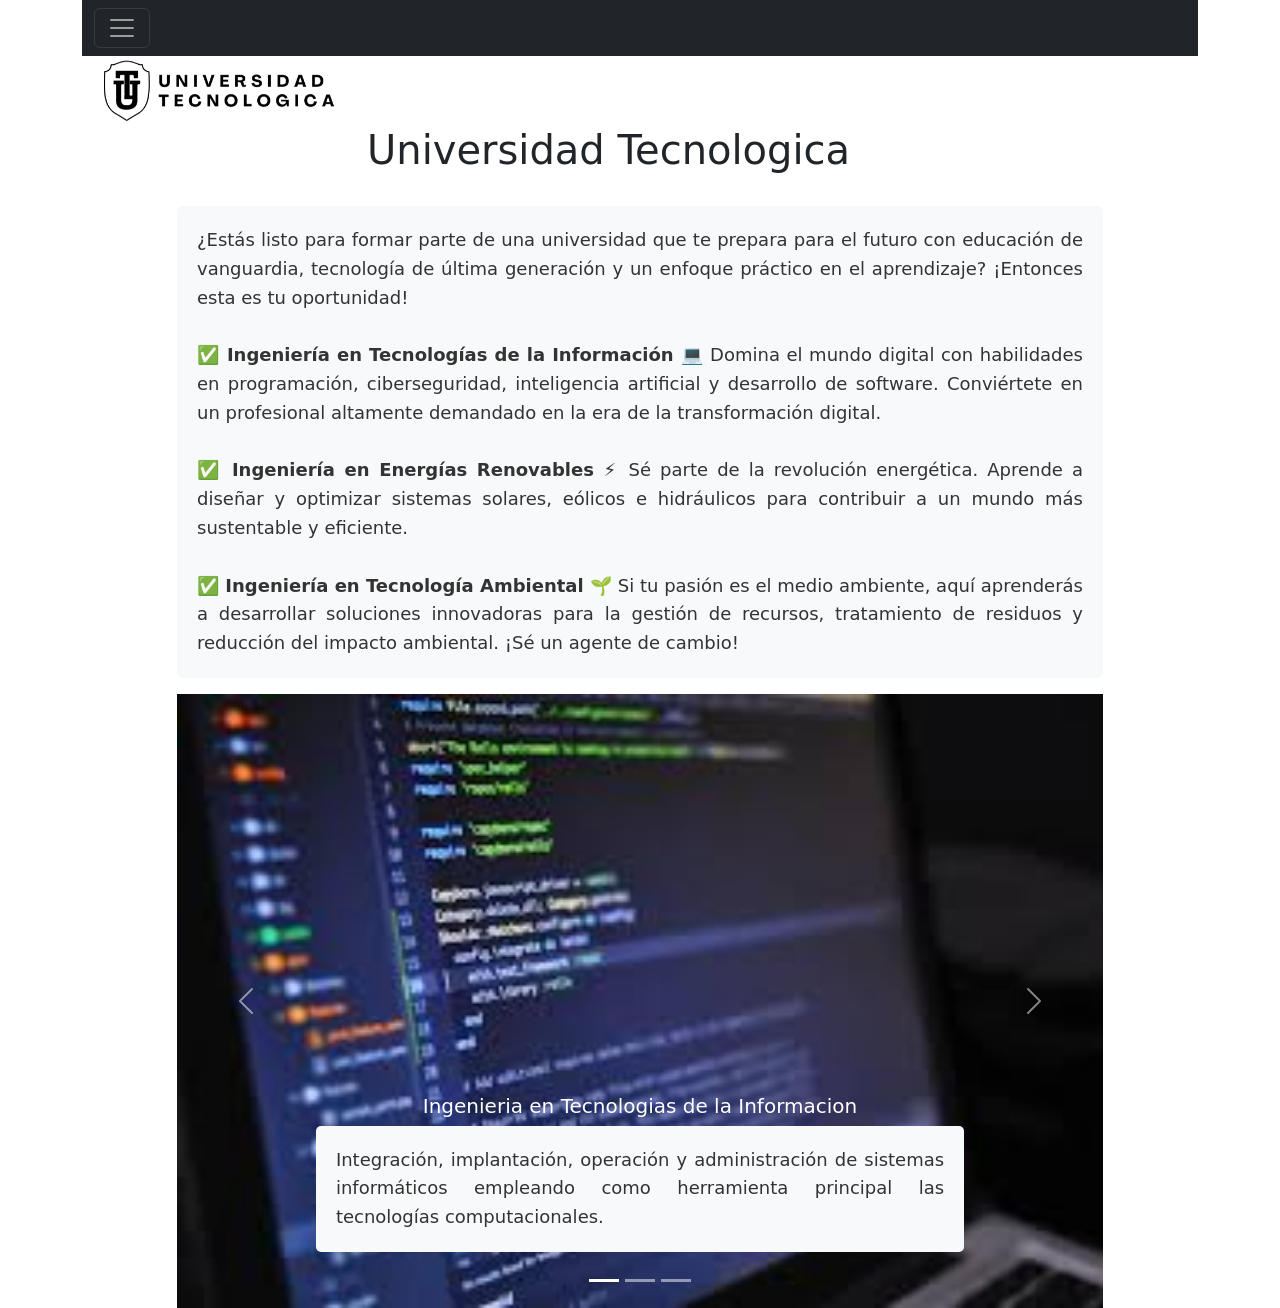
<file: index.html>
<!DOCTYPE html>
<html>
     <head> 
      <meta charset="utf-8">
      <meta name="viewport" content="width=device-width, initial-scale=1">
      <link href="https://cdn.jsdelivr.net/npm/bootstrap@5.0.2/dist/css/bootstrap.min.css" rel="stylesheet" integrity="sha384-EVSTQN3/azprG1Anm3QDgpJLIm9Nao0Yz1ztcQTwFspd3yD65VohhpuuCOmLASjC" crossorigin="anonymous">
      <link rel="shortcut icon" href="imagenes/logo1.png">
      <link rel="stylesheet" type="text/css" href="index.css">
         <title> Pagina de inicio </title>
         
         <script type="text/javascript"> 

        </script>    
     </head>
     <body>
        <form name="iniEst" method="post"> 
            <div class="container">

                <div class="row">
                    <div class="col">

                        <nav class="navbar navbar-dark bg-dark">
                            <div class="container-fluid">
                                <button class="navbar-toggler" type="button" data-bs-toggle="collapse" data-bs-target="#navbarNavDropdown" aria-controls="navbarNavDropdown" aria-expanded="false" aria-label="Toggle navigation">
                                  <span class="navbar-toggler-icon"></span>
                                </button>
                                <div class="collapse navbar-collapse" id="navbarNavDropdown">
                                  <ul class="navbar-nav">
                                    <li class="nav-item">
                                      <a class="nav-link active" aria-current="page" href="inicioEst.html">Iniciar sesion como estudiante</a>
                                    </li>
                                    <li class="nav-item">
                                      <a class="nav-link active" aria-current="page" href="inicioProf.html">Iniciar sesion como docente</a>
                                    </li>
                                    <li class="nav-item">
                                        <a class="nav-link active" aria-current="page" href="formEstudiantes.html">Registrarse como estudiante</a>
                                    </li>
                                    <li class="nav-item">
                                        <a class="nav-link active" aria-current="page" href="formProfesores.html">Registrarse como docente</a>
                                    </li>
                                  </ul>
                                </div>
                              </div>
                          </nav>

                    </div>
                </div>

                <div class="row align-items-center">
                    <div class="col">

                        <img src="imagenes/logo2.png" height="70px" />
                      
                    </div>
                    <div class="col-6">

                    </div>
                    <div class="col">
                      
                    </div>
                </div>

                <div class="row align-items-center">
                    <div class="col">
                      
                    </div>
                    <div class="col-6">
                      <h1>Universidad Tecnologica</h1>
                      <br>
                    </div>
                    <div class="col">
                      
                    </div>
                </div>

                <div class="row align-items-center">
                    <div class="col">
                      
                    </div>
                    <div class="col-10">
                        <p class="text-justify">
                            ¿Estás listo para formar parte de una universidad que te prepara para el futuro con educación de vanguardia, tecnología de última generación y un enfoque práctico en el aprendizaje? ¡Entonces esta es tu oportunidad!  
                            <br><br>
                            <strong>✅ Ingeniería en Tecnologías de la Información 💻</strong>  
                            Domina el mundo digital con habilidades en programación, ciberseguridad, inteligencia artificial y desarrollo de software. Conviértete en un profesional altamente demandado en la era de la transformación digital.  
                            <br><br>
                            <strong>✅ Ingeniería en Energías Renovables ⚡</strong>  
                            Sé parte de la revolución energética. Aprende a diseñar y optimizar sistemas solares, eólicos e hidráulicos para contribuir a un mundo más sustentable y eficiente.  
                            <br><br>
                            <strong>✅ Ingeniería en Tecnología Ambiental 🌱</strong>  
                            Si tu pasión es el medio ambiente, aquí aprenderás a desarrollar soluciones innovadoras para la gestión de recursos, tratamiento de residuos y reducción del impacto ambiental. ¡Sé un agente de cambio!
                        </p>

                    </div>
                    <div class="col">
                      
                    </div>

                </div>

                <div class="row align-items-center">
                    <div class="col">
                      
                    </div>

                    <div class="col-10">

                        <div id="carouselExampleCaptions" class="carousel slide" data-bs-ride="carousel">
                            <div class="carousel-indicators">
                              <button type="button" data-bs-target="#carouselExampleCaptions" data-bs-slide-to="0" class="active" aria-current="true" aria-label="Slide 1"></button>
                              <button type="button" data-bs-target="#carouselExampleCaptions" data-bs-slide-to="1" aria-label="Slide 2"></button>
                              <button type="button" data-bs-target="#carouselExampleCaptions" data-bs-slide-to="2" aria-label="Slide 3"></button>
                            </div>
                            <div class="carousel-inner">
                              <div class="carousel-item active">
                                <img src="imagenes/IngTI.jpg" class="d-block w-100" alt="..." width="100px">
                                <div class="carousel-caption d-none d-md-block">
                                  <h5>Ingenieria en Tecnologias de la Informacion</h5>
                                  <p>Integración, implantación, operación y administración de sistemas informáticos empleando como herramienta principal las tecnologías computacionales.</p>
                                </div>
                              </div>
                              <div class="carousel-item">
                                <img src="imagenes/IngER.jpg" class="d-block w-100" alt="..." width="100px">
                                <div class="carousel-caption d-none d-md-block">
                                  <h5>Ingenieria en Energias Renovables</h5>
                                  <p>Planea, proyecta, diseña, construye, opera, innova e implementa tecnologías relacionadas con el aprovechamiento de los recursos energéticos renovables.</p>
                                </div>
                              </div>
                              <div class="carousel-item">
                                <img src="imagenes/IngTA.jpg" class="d-block w-100" alt="..." width="100px">
                                <div class="carousel-caption d-none d-md-block">
                                  <h5>Ingenieria en Tecnologia Ambiental</h5>
                                  <p>Evaluar elementos de calidad ambiental, con base en la normatividad, el uso detecnologías y el análisis de sistemas.</p>
                                </div>
                              </div>
                            </div>
                            <button class="carousel-control-prev" type="button" data-bs-target="#carouselExampleCaptions" data-bs-slide="prev">
                              <span class="carousel-control-prev-icon" aria-hidden="true"></span>
                              <span class="visually-hidden">Previous</span>
                            </button>
                            <button class="carousel-control-next" type="button" data-bs-target="#carouselExampleCaptions" data-bs-slide="next">
                              <span class="carousel-control-next-icon" aria-hidden="true"></span>
                              <span class="visually-hidden">Next</span>
                            </button>
                          </div>

                    </div>

                    <div class="col">
                      
                    </div>

                </div>

            </div>
           
        
        </form>
            

        <script src="https://cdn.jsdelivr.net/npm/@popperjs/core@2.9.2/dist/umd/popper.min.js" integrity="sha384-IQsoLXl5PILFhosVNubq5LC7Qb9DXgDA9i+tQ8Zj3iwWAwPtgFTxbJ8NT4GN1R8p" crossorigin="anonymous"></script>
        <script src="https://cdn.jsdelivr.net/npm/bootstrap@5.0.2/dist/js/bootstrap.min.js" integrity="sha384-cVKIPhGWiC2Al4u+LWgxfKTRIcfu0JTxR+EQDz/bgldoEyl4H0zUF0QKbrJ0EcQF" crossorigin="anonymous"></script>    
    </body>
 </html>
</file>
<file: index.css>
p {
        font-size: 18px; /* Tamaño de fuente más grande */
        line-height: 1.6; /* Espaciado entre líneas más amplio */
        text-align: justify; /* Justificar el texto */
        color: #333; /* Color de texto más suave */
        padding: 20px; /* Espaciado interno */
        background-color: #f8f9fa; /* Fondo claro para resaltar */
        border-radius: 5px; /* Bordes redondeados */
    }
</file>
